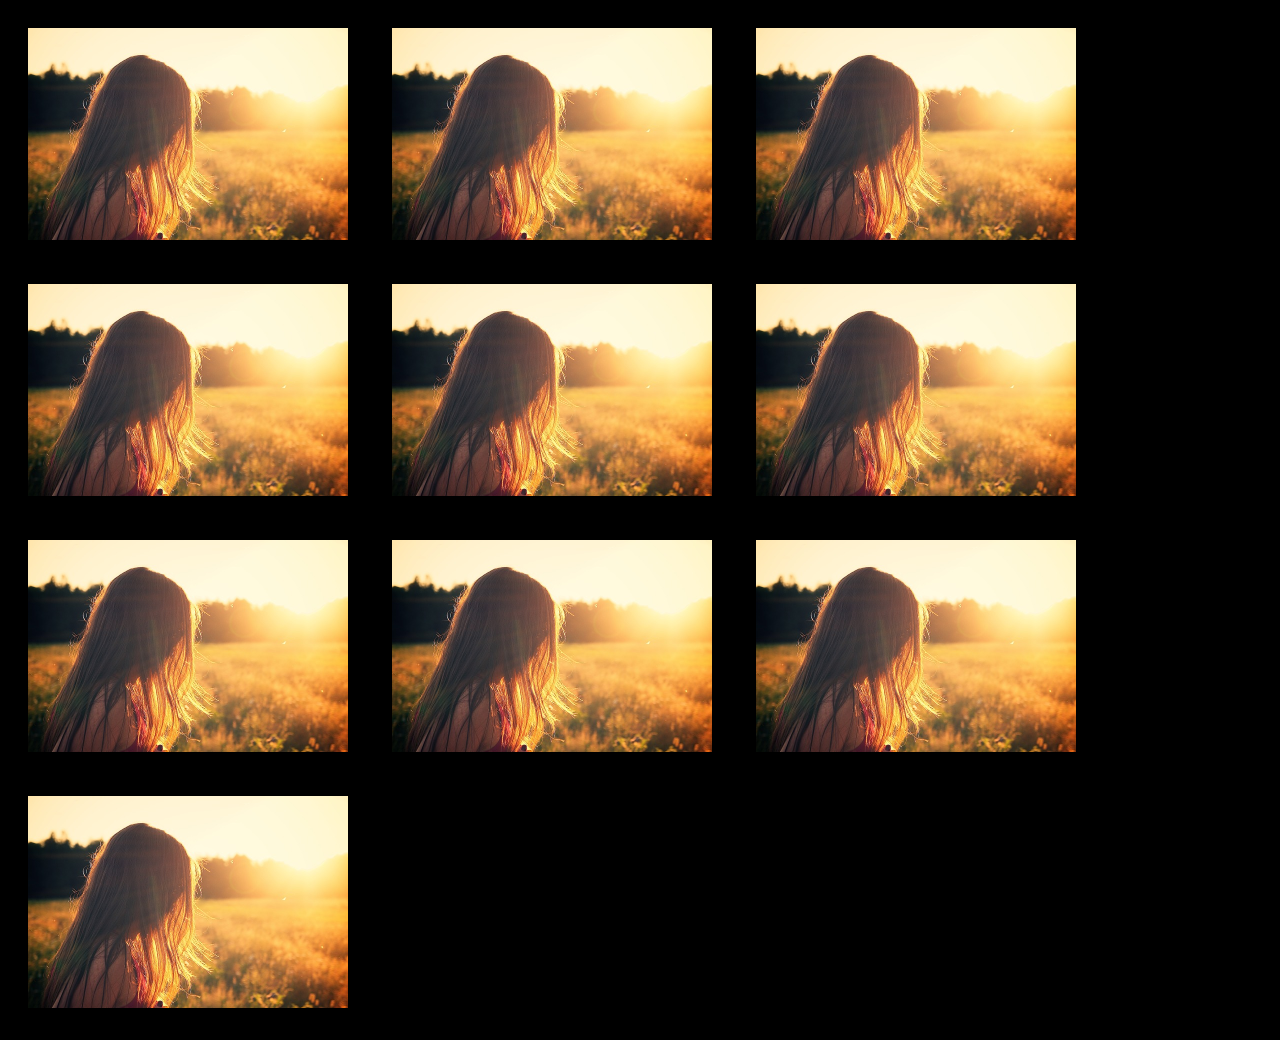
<file: transitions/image-caption/index.html>
<!DOCTYPE html>
<html lang="en">
  <head>
    <title>Animated image caption</title>
    <link rel="stylesheet" href="style.css">
  </head>
  <body>
    <div class="photo">
      <img class="photo__image" src="../../images/sunset.jpg">
      <div class="photo__overlay">Image public domain - from https://pixabay.com</div>
    </div>
    <div class="photo">
      <img class="photo__image" src="../../images/sunset.jpg">
      <div class="photo__overlay">Image public domain - from https://pixabay.com</div>
    </div>
    <div class="photo">
      <img class="photo__image" src="../../images/sunset.jpg">
      <div class="photo__overlay">Image public domain - from https://pixabay.com</div>
    </div>
    <div class="photo">
      <img class="photo__image" src="../../images/sunset.jpg">
      <div class="photo__overlay">Image public domain - from https://pixabay.com</div>
    </div>
    <div class="photo">
      <img class="photo__image" src="../../images/sunset.jpg">
      <div class="photo__overlay">Image public domain - from https://pixabay.com</div>
    </div>
    <div class="photo">
      <img class="photo__image" src="../../images/sunset.jpg">
      <div class="photo__overlay">Image public domain - from https://pixabay.com</div>
    </div>
    <div class="photo">
      <img class="photo__image" src="../../images/sunset.jpg">
      <div class="photo__overlay">Image public domain - from https://pixabay.com</div>
    </div>
    <div class="photo">
      <img class="photo__image" src="../../images/sunset.jpg">
      <div class="photo__overlay">Image public domain - from https://pixabay.com</div>
    </div>
    <div class="photo">
      <img class="photo__image" src="../../images/sunset.jpg">
      <div class="photo__overlay">Image public domain - from https://pixabay.com</div>
    </div>
    <div class="photo">
      <img class="photo__image" src="../../images/sunset.jpg">
      <div class="photo__overlay">Image public domain - from https://pixabay.com</div>
    </div>
  </body>
</html>
</file>
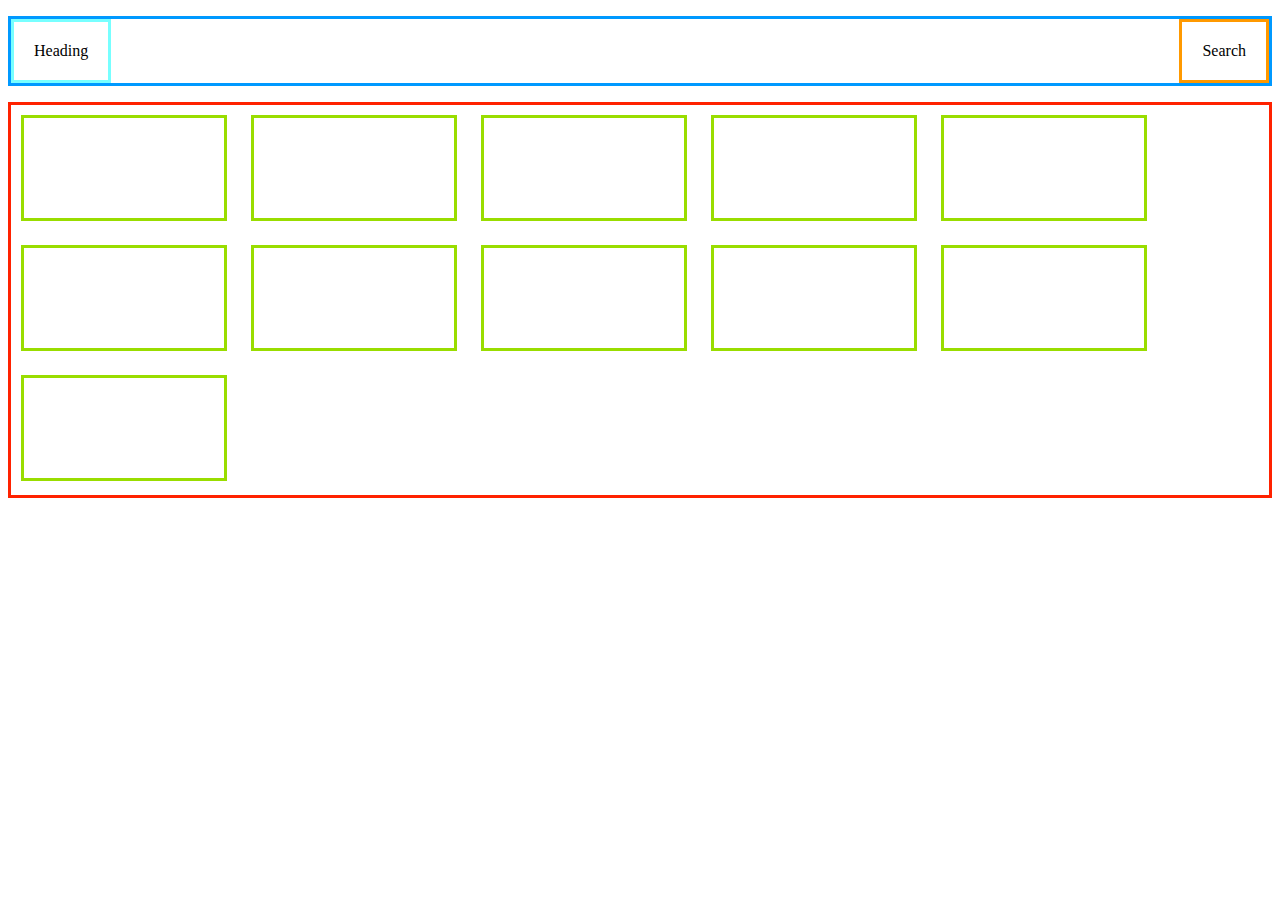
<file: layout/header-left-right/floats.html>
<!DOCTYPE html>
<html lang="en">
  <head>
    <title>Example 1 - using floats</title>
    <link rel="stylesheet" href="floats.css">
  </head>
  <body>
    <p class="header">
      <span class="header__text">
        Heading
      </span>
      <span class="header__search">
        Search
      </span>
    </p>
    <p class="content">
      <span class="content__box"></span>
      <span class="content__box"></span>
      <span class="content__box"></span>
      <span class="content__box"></span>
      <span class="content__box"></span>
      <span class="content__box"></span>
      <span class="content__box"></span>
      <span class="content__box"></span>
      <span class="content__box"></span>
      <span class="content__box"></span>
      <span class="content__box"></span>
    </p>
  </body>
</html>
</file>
<file: transitions/image-caption/style.css>
html {
    box-sizing: border-box;
}

* {
    box-sizing: inherit;
}

body {
    background-color: #000;
}

.photo {
    margin: 20px;

    display: inline-block;
    position: relative;
    overflow: hidden;

    height: 212px;
    width: 320px;
}

.photo__image {
    vertical-align: bottom;
    width: 320px;
}

.photo:hover > div {
    top: -70px;
}

.photo__overlay {
    background-color: rgba(150,150,150,0.5);
    color: #fff;
    padding: 15px;

    position: relative;
    top: 0;

    height: 70px;

    transition: ease-in-out 0.2s;
}
</file>
<file: layout/header-left-right/floats.css>
.header {
    border: 3px solid #09f;
}

.content {
    border: 3px solid #f20;
}

.header__text {
    border: 3px solid #7ff;
    padding: 20px;
    display: inline-block;
}

.header__search {
    border: 3px solid #f90;
    padding: 20px;
    display: inline-block;
    float: right;
}

.content__box {
    width: 200px;
    height: 100px;
    border: 3px solid #9d0;
    margin: 10px;
    display: inline-block;
}
</file>
